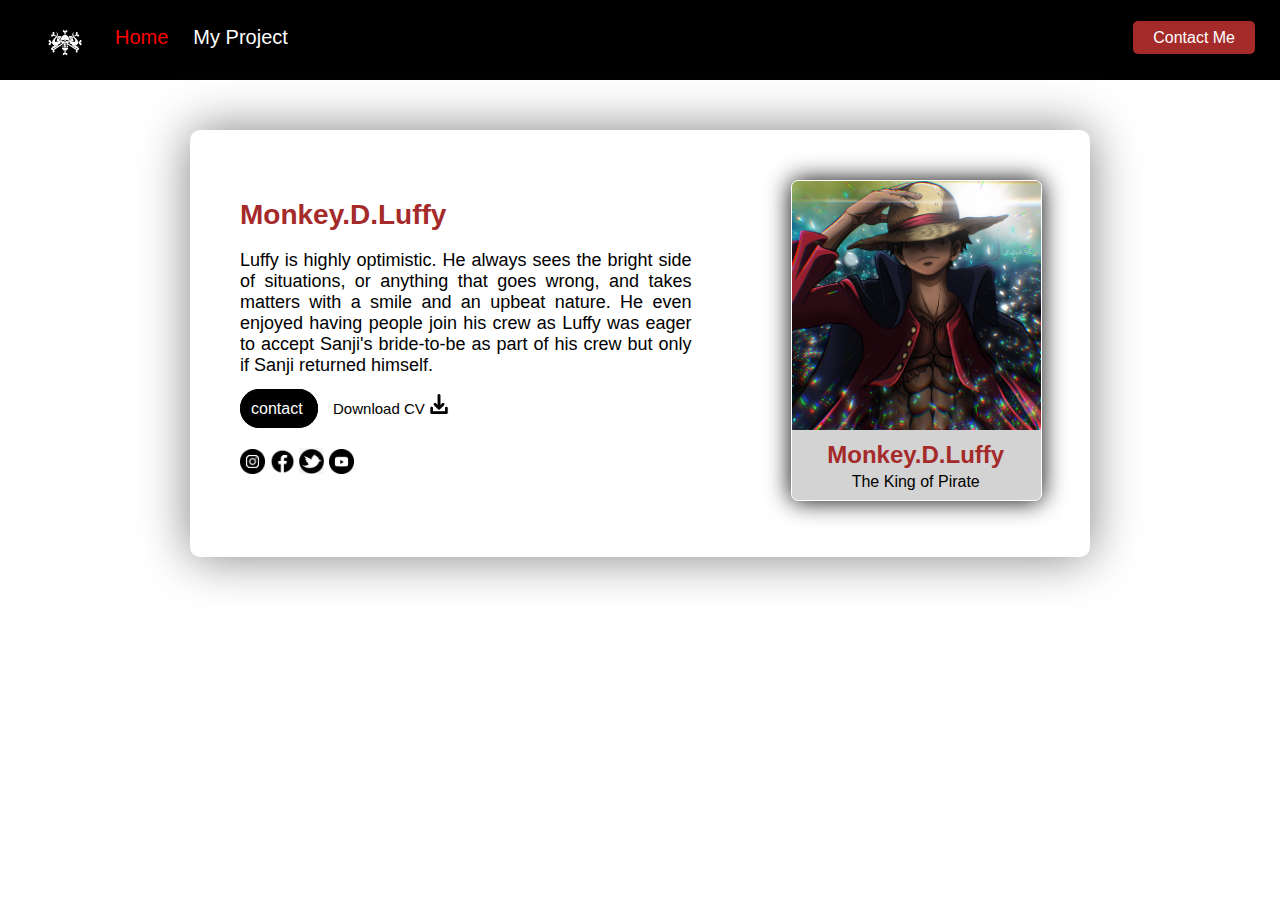
<file: index.html>
<html>
    <head>
        <title>Home</title>
        <link rel="stylesheet" href="cs/style.css"/>
    </head>
    <body>
        <nav>
            <div>
                <ul>
                    <li>
                        <a href="https://anoboy.monster/">
                            <img  style="width: 50px;" src="Image/JR.jpg"/>
                        </a>
                    </li>
                    <li>
                        <a class="active" href="home.html">Home</a>
                    </li>
                    <li>
                        <a href="blog.html">My Project</a>
                    </li>
                </ul>
            </div>
            <div class="nav-right">
                <a href="contact.html">Contact Me</a>
            </div>
        </nav>

        <div class="skill" style ="
        width: 800px; 
        border: 1px white; 
        color: black; 
        margin: 50px auto;
        padding: 50px;
        border-radius: 10px 10px 10px 10px;
        box-shadow: 0 0 50px gray
        ">
            <div class="text">
                <h1 style="fot-weight: bold; font-size: 28px; color: brown;">Monkey.D.Luffy</h1>
            
             <p style="color:black;
                      font-size: 18px; text-align: justify; margin-right: 50px;">
                Luffy is highly optimistic. He always sees the bright side of situations, or anything that goes wrong, and takes matters with a smile and an upbeat nature. He even enjoyed having people join his crew as Luffy was eager to accept Sanji's bride-to-be as part of his crew but only if Sanji returned himself.
             </p>

                <a href="contact.html" style="width:65px; margin-right: 15px; border: 10px solid black; padding:1px; border-radius: 35px; background-color:black; color:white;">
                contact
             </a>

             <a href="https://dumbways.id/" style="color: black; font-size:15px; align-items: center">
                    Download CV   <img style="width:4%" src="Image/DWN.png">
             </a>
            <p style="margin-top: 30px;">
                <a href="https://www.instagram.com/">
                    <img
                    style="
                    width: 5%; image-"
                    src="Image/IG.png"
                    />
                </a>
                <a href="https://www.facebook.com/">
                    <img
            style="
            width: 5%;"
            src="Image/FB.png"
            />
                </a>
                <a href="https://www.twitter.com/">
                    <img
                    style="
                    width: 5%;"
                    src="Image/TWT.png"
                    />
                </a>
                <a href="https://www.twitter.com/">
                    <img
                    style="
                    width: 5%;"
                    src="Image/YT.png"
                    />
                </a>
            
            </p>
        </div>

            <div style="  
            margin-right:25px;
            width: 150%;
            ">
            <img class="luffy"
                style="
                    width: 100%;
                    border: 1px solid white;
                    padding: 0 0 70px 0;
                    background-color: lightgray;
                    border-radius: 7px;
                    box-shadow: 0 0 25px black;"
                src="Image/Luffy.jpg"
                alt="Gambar Luffy" />
                <center>
            <h2 style="margin-top: -60px; margin-right: -50px; color: brown;">Monkey.D.Luffy</h2>
            <p style="margin-top: -15px; margin-right: -50px">The King of Pirate</p>
        </center>
            </div>
        </div>
    </body>
</html>
</file>
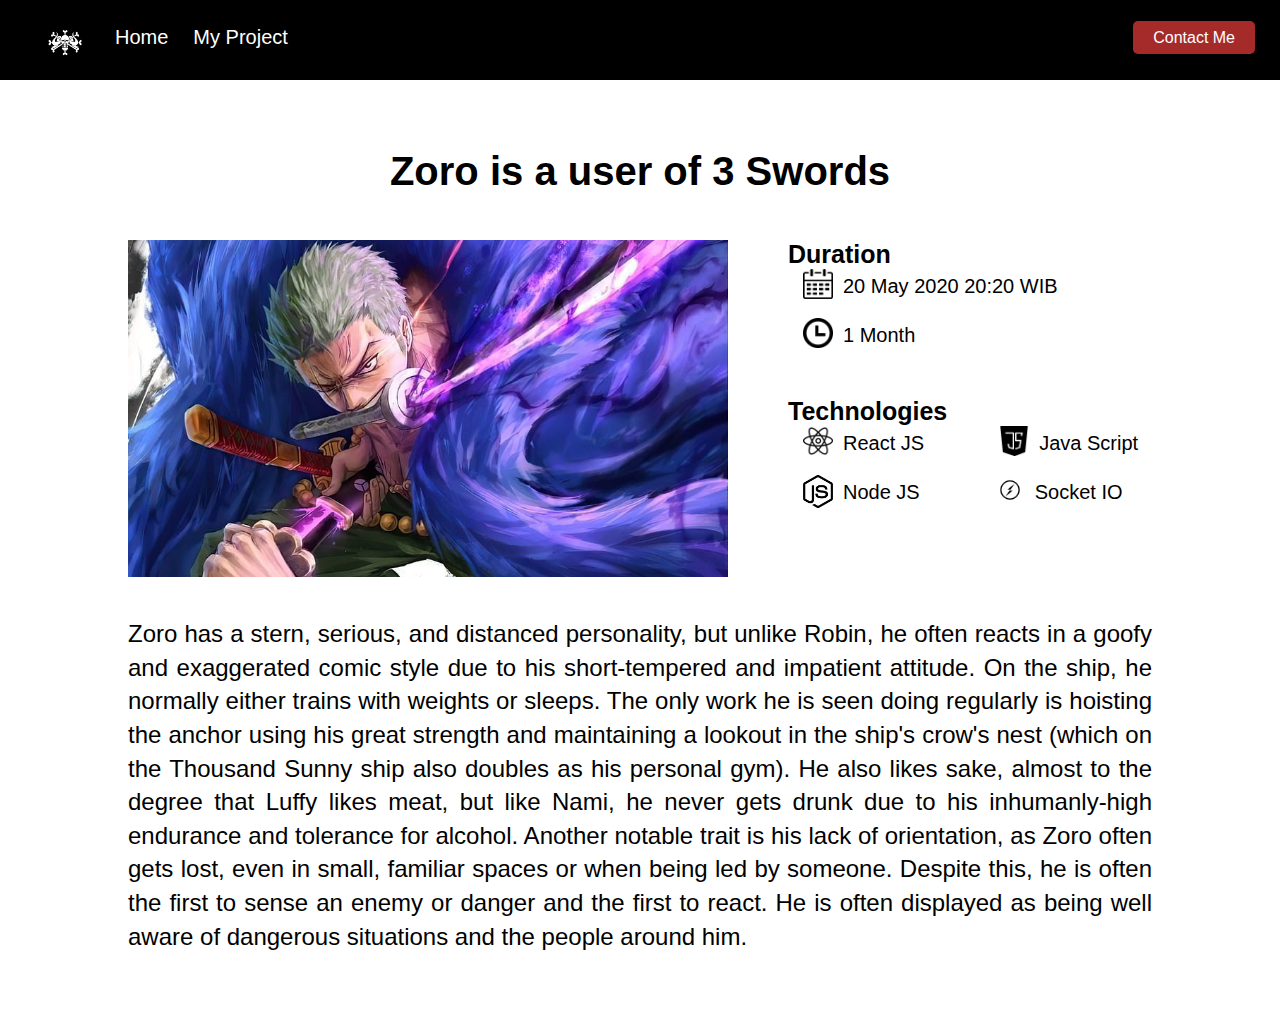
<file: blog-detail.html>
<html>
    <head>
        <title>Roronoa Zoro</title>
        <link rel="stylesheet" href="cs/style.css"/>
        <link rel="stylesheet" href="cs/blog.css"/>
    </head>
    <body>
        <nav>
            <div>
                <ul>
                    <li>
                        <a href="https://anoboy.monster/">
                            <img  style="width: 50px;" src="Image/JR.jpg"/>
                        </a>
                    </li>
                    <li>
                        <a href="index.html">Home</a>
                    </li>
                    <li>
                        <a href="blog.html">My Project</a>
                    </li>
                </ul>
            </div>
            <div class="nav-right">
                <a href="contact.html">Contact Me</a>
            </div>
        </nav>

        <div class="blog-detail">
            <div class="blog-detail-container">
                <h1 class="sword">Zoro is a user of 3 Swords</h1>
                <div class="detail">
                    <div class="zoro">
                        <img src="Image/zoro.jpg"/>
                    </div>
                    <div>
                        <div class="judul">Duration</div>
                            <div class="icon">
                                <div class="gambar">
                                    <img src="Image/date-icon.png" />
                                </div>
                                <div class="author">
                                    20 May 2020 20:20 WIB
                                </div>
                            </div>
                            <div class="icon">
                                <div class="gambar">
                                    <img src="Image/clock-icon.png" />
                                </div>
                                <div class="author">
                                    1 Month
                                </div>
                            </div>
                            <div class="judul" style="margin-top: 30px;">Technologies</div>
                            <div class="icon2">
                                <div class="icon">
                                    <div class="gambar">
                                        <img src="Image/react.png" />
                                    </div>
                                    <div class="author">
                                        React JS
                                    </div>
                                </div>
                                <div class="icon">
                                    <div class="gambar">
                                        <img src="Image/java.png" />
                                    </div>
                                    <div class="author">
                                        Java Script
                                    </div>
                                </div>
                            </div>
                            <div class="icon2">
                                <div class="icon">
                                    <div class="gambar">
                                        <img src="Image/node.png" />
                                    </div>
                                    <div class="author">
                                        Node JS
                                    </div>
                                </div>
                                <div class="icon">
                                    <div class="gambar">
                                        <img src="Image/socket.png" />
                                    </div>
                                    <div class="author">
                                        Socket IO
                                    </div>
                                </div>
                            </div>
                        </div>
                    </div>
                <p>
                    Zoro has a stern, serious, and distanced personality, but unlike Robin, he often reacts in a goofy and exaggerated comic style due to his short-tempered and impatient attitude. On the ship, he normally either trains with weights or sleeps. The only work he is seen doing regularly is hoisting the anchor using his great strength and maintaining a lookout in the ship's crow's nest (which on the Thousand Sunny ship also doubles as his personal gym). He also likes sake, almost to the degree that Luffy likes meat, but like Nami, he never gets drunk due to his inhumanly-high endurance and tolerance for alcohol. Another notable trait is his lack of orientation, as Zoro often gets lost, even in small, familiar spaces or when being led by someone. Despite this, he is often the first to sense an enemy or danger and the first to react. He is often displayed as being well aware of dangerous situations and the people around him.
                </p>
            </div>
        </div>

        <script src="js/blog.js"></script>

    </body>
</html>
</file>
<file: cs/style.css>
@import url('https://fonts.googleapis.com/css2?family=Poppins:wght@200&display=swap');

* {
    text-decoration: none;
    font-family: "Poppinds", sans-serif;
}

body {
    margin:0;
    padding: 0;
    background-color: white;
}

nav{
    background-color: Black;
    display: flex;
    align-item: center;
}

nav ul {
    display: flex;
    list-style-type: none;
    align-item: center;
}

nav ul li {
    margin-right: 25px;
    margin-top: 10px;
    font-size: 20px;
}

nav ul li a {
    color:white;
}

nav ul li .active {
    color: red;
}

.nav-right {
    flex: 50%;
    text-align: end;
    margin-right: 25px;
    margin-top: 29px;
}

.nav-right a {
    background-color: brown;
    padding: 8px 20px;
    color: white;
    border-radius: 5px;
}

.skill {
    display: flex;
}

.luffy {
    margin-left: 25px;
}

.text {
    margin-right: 25px;
}

form {
    width: 450px;
    margin: 50px auto;
    padding: 10px;
}

form div {
    margin-top: 15px;
}

label {
    font-weight: bold;
    font-size: 20px;
}

input,
 select,
 textarea {
    background-color: lightslategray;
    width: 100%;
    padding: 10px;
    margin-top: 5px;
    border-radius: 10px;
    border: 1px solid black;
}

button {
    background-color: red;
    color: white;
    padding: 6px 25px;
    border: none;
    border-radius: 10px;
    margin-top: 10px;
    font-size: 15px;
    cursor: pointer;
}

button:hover {
background-color: red;
}
</file>
<file: cs/blog.css>
.blog-form {
    padding: 5px 0;
    display: flex;
    justify-content: center;
}

.blog-form .form-container {
    width: 500px;
}

.blog-form .formcontainer h1 {
    text-align: center;
    margin-bottom: 40px;
}

.date {
    display: flex;
    margin-top:-15px;
}

.start-date{
    margin-right: 10px;
}

.label {
    margin-top: -2px;
}

.blog-form form label {
    font-size: 20px;
    font-weight: 400;
}

.blog-form form input, textarea {
    width: 100%;
    font-size: 20px;
    font-weight: 400;
    padding: 8px;
    margin-top: 5px;
    margin-bottom: 20px;
    background: darkgray;
    border: 1px solid black;
    border-radius: 8px;
    resize: none;
}

.blog-form form textarea {
    height: 250px;
}

.blog-form form .input-blog-image-group {
    width: 100%;
    font-size : 20px;
    font-weight: 400;
    padding: 2px;
    margin-top: 5px;
    margin-bottom: 20px;
    background: darkgray;
    border: 1px solid black;
    border-radius: 8px;
    cursor: pointer;
}
.blog-form form .input-blog-image-group label p {
    font-size: 15px; 
    margin-left:10px;
}

.blog-form form .input-blog-image-group label {
    cursor: pointer;
    display: flex;
    margin-right: 10px;
    align-items: center;
    justify-content: space-between;
}

.blog-form form .buttom-group {
    text-align: right;
}

.blog-form form button {
    margin-top: 5px;
    padding: 10px 20px;
    font-size: 17px;
    background: darkred;
    border-radius: 8px;
    border: none;
    cursor: pointer;
}

.line {
    border: 1px solid black;
    width: 100%;
    margin-top: auto;
    margin-right: auto;
}


.blog-list {
    margin-top: 80px;
    margin-bottom: 80px;
    display: flex;
    margin-left: 15px;
    margin-right:15px;
    align-items: center;
}

.blog-list .blog-list-item {
    width: 100%;
    padding: 15px;
    margin-bottom: 20px;
    border: 1px solid black;
    border-radius: 8px;
}

.blog-list .blog-list-item .blog-image {
    flex: 1px;
}

.blog-list .blog-list-item .blog-image img {
    width: 100%;
    height: 100%px;
    object-fit: cover;
    justify-content: center;
}

.blog-list .blog-list-item .blog-content {
    flex: 2;
}

.blog-list h1 a {
    text-decoration: none;
    color: black;
}

.blog-list .detail-blog-content {
    font-weight: 300;
    font-size: 12px;
    line-height: 20px;
    color: blue;
}


.blog-list .blog-list-item p {
    margin-top: 20px;
    font-weight: normal;
    font-size: 14px;
    line-height: 20px;
    text-align: justify;
}

.btn-group {
    display: flex;
}

.btn-edit {
    padding: 5px 70px;
    margin-top: 5px;
    border: none;
    border-radius: 4px;
    background: black;
    color:white;
    margin-right: 10px;
}

.btn-delete {
    padding: 5px 60px;
    border: none;
    margin-top: 5px;
    border-radius: 4px;
    background: darkred;
    color: white;
}



.blog-detail {
    display: flex;
    justify-content: center;
}

.blog-detail-container {
    width: 80%;
    margin: 40px;
}

.blog-detail-container img {
    width: 100%;
}

.blog-detail-container h1 {
    font-style: normal;
    font-weight: 800;
    font-size: 40px;
    line-height: 120%;
    margin-bottom: 15px;
}

.blog-detail-container .author {
    font-weight: 100;
    font-size: 20px;
    line-height: 120%;
    margin-bottom: 20px;
    margin-left: 10px;
    margin-top: 5px
}

.blog-detail-container p {
    margin-top: 40px;
    font-style: normal;
    font-size: 24px;
    line-height: 140%;
    text-align: justify;

}

.detail {
    display: flex;
    width: 100%;
}

.zoro {
    width: 600px;
}

.icon {
    display: flex;
    margin-left: 75px;
}

.gambar {
    width: 30px;
}

.judul {
    font-size: 25px;
    font-weight: bold;
    margin-left: 60px;
}

.semua {
    display: flex;
}

.icon2 {
    display: flex;
}

.sword {
    text-align: center;
    padding-bottom: 30px;
}

.fruit {
    display: flex;
    margin-right: 30px;
    margin-top: 10px;
    margin-bottom: -20px;
}

.checkb {
   display: flex;
}

.label1 {
    margin-top: 30px;
}

.project {
    text-align: center;
    font-size: 40px;
    font-weight: bold;
}

.jarak {
    display: flex;
    margin-right: 500px;
}

.title-text {
    color: darkred;
}
</file>
